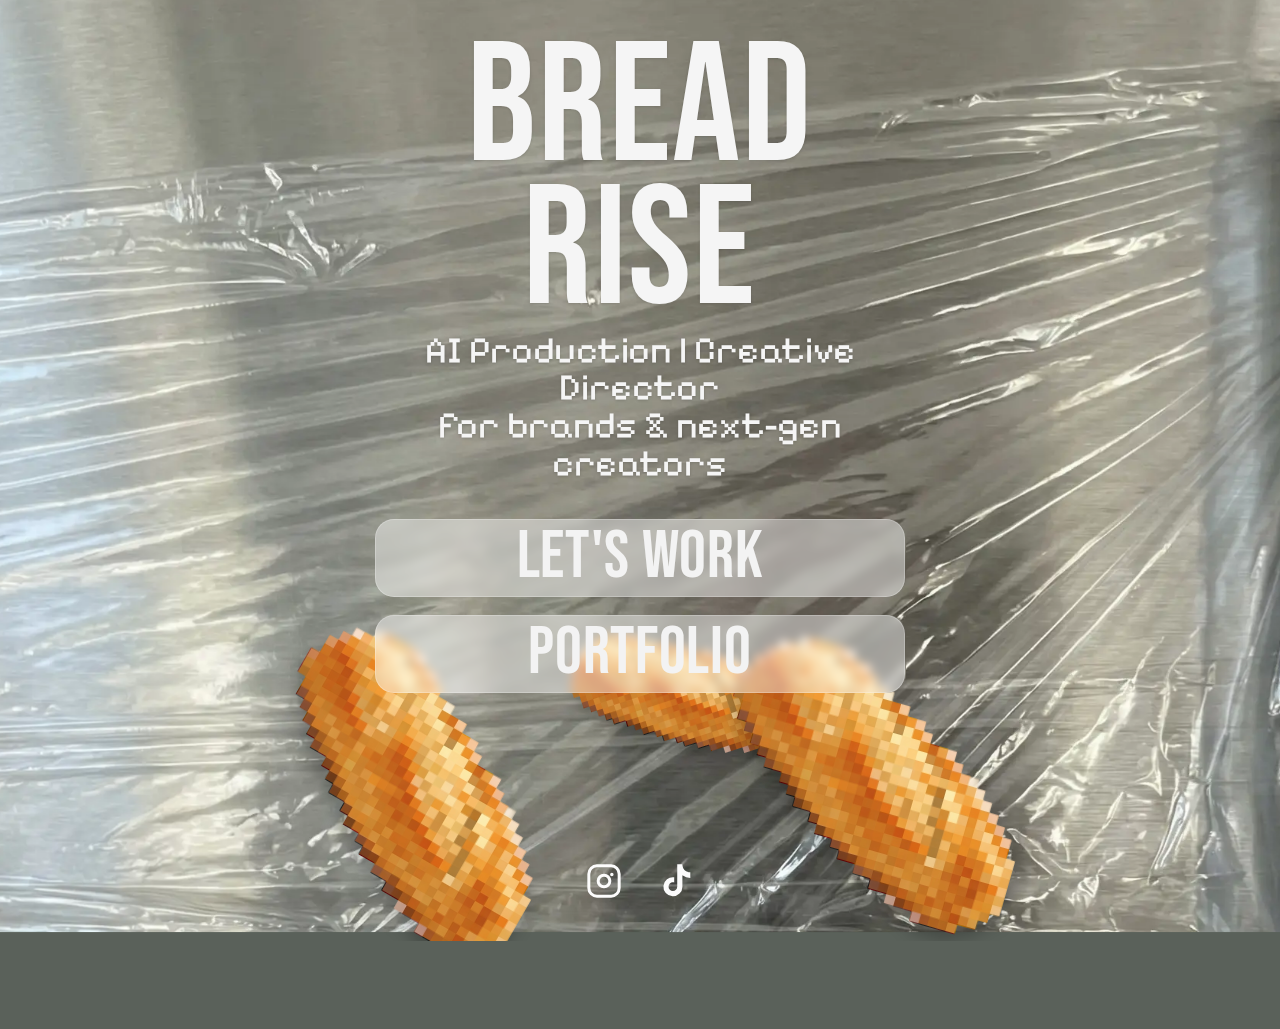
<file: index.html>
<!doctype html>
<html lang="en">
<head>
  <meta charset="utf-8" />
  <meta name="viewport" content="width=device-width,initial-scale=1" />
  <meta name="theme-color" content="#5f665f" />
  <title>Bread Rise</title>
  <link rel="preload" as="image" href="./assets/img/background.webp" type="image/webp" fetchpriority="high">
  <link rel="preconnect" href="https://fonts.googleapis.com">
  <link rel="preconnect" href="https://fonts.gstatic.com" crossorigin>
  <link href="https://fonts.googleapis.com/css2?family=Bebas+Neue&family=Pixelify+Sans:wght@400;500;700&family=Rajdhani:wght@400;500;700&display=swap" rel="stylesheet">
  <link rel="stylesheet" href="./css/styles.css?v=20260217-imgopt-5" />
</head>
<body>
  <main class="wrap">
    <header class="hero">
      <h1 class="title">BREAD RISE</h1>
      <p class="subtitle">AI Production | Creative Director<br>for brands &amp; next-gen creators</p>
    </header>

    <section class="buttons" id="buttons"></section>

    <img class="bread bread-left" src="./assets/img/bread.webp" alt="" aria-hidden="true" width="1024" height="1024" loading="lazy" decoding="async" fetchpriority="low">
    <img class="bread bread-center" src="./assets/img/bread.webp" alt="" aria-hidden="true" width="1024" height="1024" loading="lazy" decoding="async" fetchpriority="low">
    <img class="bread bread-right" src="./assets/img/bread.webp" alt="" aria-hidden="true" width="1024" height="1024" loading="lazy" decoding="async" fetchpriority="low">

    <nav class="social" aria-label="Social links">
      <a class="icon" href="https://www.instagram.com/breadrise_ai" target="_blank" rel="noopener noreferrer" aria-label="Instagram">
        <svg viewBox="0 0 24 24" aria-hidden="true">
          <path d="M7.75 2h8.5A5.75 5.75 0 0 1 22 7.75v8.5A5.75 5.75 0 0 1 16.25 22h-8.5A5.75 5.75 0 0 1 2 16.25v-8.5A5.75 5.75 0 0 1 7.75 2zm0 1.8A3.95 3.95 0 0 0 3.8 7.75v8.5a3.95 3.95 0 0 0 3.95 3.95h8.5a3.95 3.95 0 0 0 3.95-3.95v-8.5a3.95 3.95 0 0 0-3.95-3.95h-8.5zM12 7.6A4.4 4.4 0 1 1 7.6 12 4.4 4.4 0 0 1 12 7.6zm0 1.8A2.6 2.6 0 1 0 14.6 12 2.6 2.6 0 0 0 12 9.4zm4.7-2.35a1.05 1.05 0 1 1-1.05 1.05 1.05 1.05 0 0 1 1.05-1.05z"/>
        </svg>
      </a>
      <a class="icon" href="https://www.tiktok.com/@breadrise_ai" target="_blank" rel="noopener noreferrer" aria-label="TikTok">
        <svg viewBox="0 0 24 24" aria-hidden="true">
          <path d="M19.59 6.69a4.83 4.83 0 0 1-3.77-4.26V2h-3.08v13.4a2.6 2.6 0 1 1-2.6-2.6c.27 0 .53.04.78.12V9.8a5.7 5.7 0 1 0 4.92 5.6V8.57a7.88 7.88 0 0 0 4.75 1.59V6.69z"/>
        </svg>
      </a>
    </nav>
  </main>

  <script src="./js/main.js?v=20260216-3"></script>
</body>
</html>
</file>
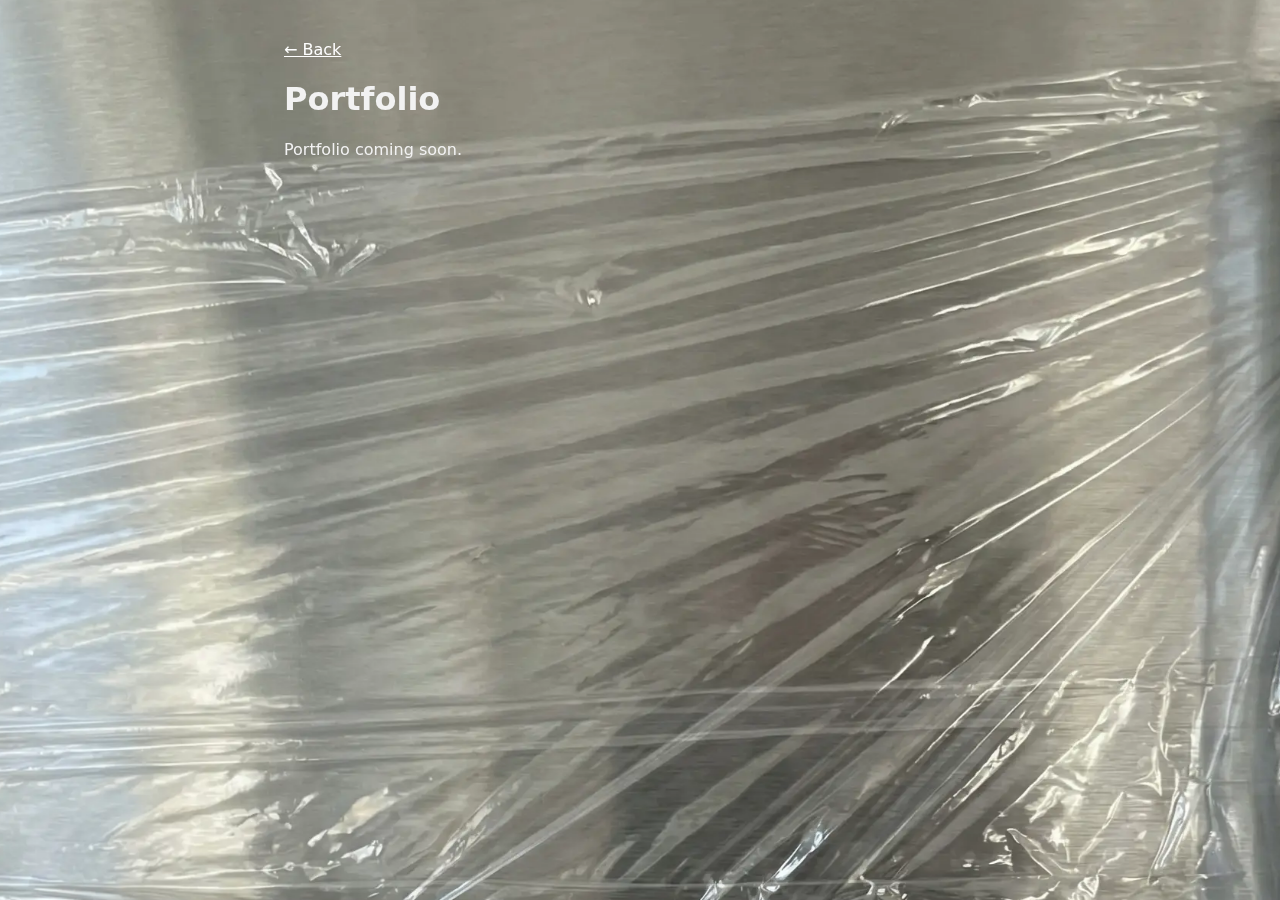
<file: portfolio/index.html>
<!doctype html>
<html>
<head>
<meta charset="utf-8">
<meta name="viewport" content="width=device-width,initial-scale=1">
<link rel="stylesheet" href="../css/styles.css">
<title>Portfolio</title>
</head>
<body>
<main class="page">
<a href="../">← Back</a>
<h1 id="pageTitle">Portfolio</h1>
<p>Portfolio coming soon.</p>
</main>
<script src="../js/page.js"></script>
<script>setTitle("Portfolio")</script>
</body>
</html>
</file>
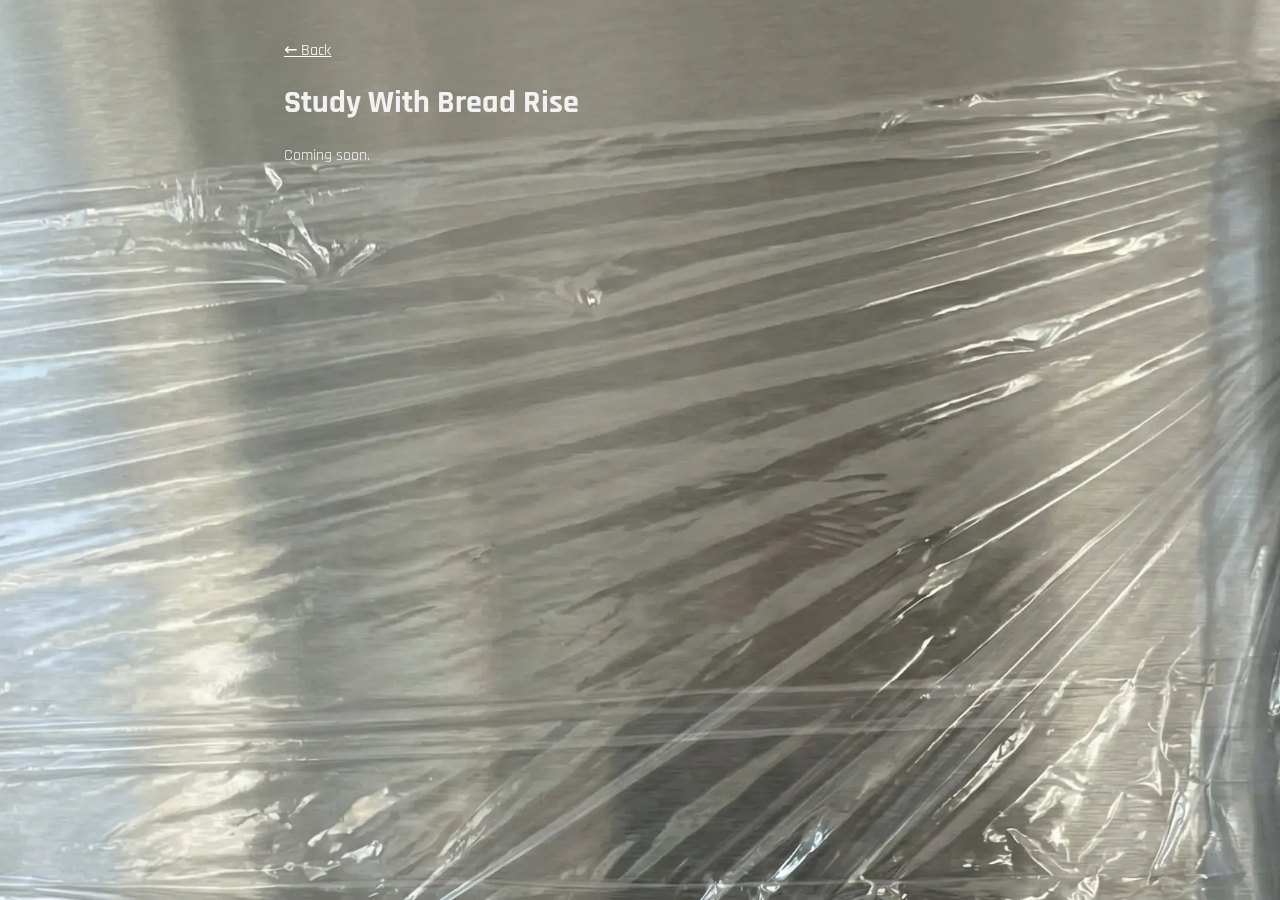
<file: study/index.html>
<!doctype html>
<html>
<head>
<meta charset="utf-8">
<meta name="viewport" content="width=device-width,initial-scale=1">
<link rel="preconnect" href="https://fonts.googleapis.com">
<link rel="preconnect" href="https://fonts.gstatic.com" crossorigin>
<link href="https://fonts.googleapis.com/css2?family=Bebas+Neue&family=Rajdhani:wght@400;500;700&display=swap" rel="stylesheet">
<link rel="stylesheet" href="../css/styles.css">
<title>Study With Bread Rise</title>
</head>
<body>
<main class="page">
<a href="../">← Back</a>
<h1 id="pageTitle">Study With Bread Rise</h1>
<p>Coming soon.</p>
</main>
<script src="../js/page.js"></script>
<script>setTitle("Study With Bread Rise")</script>
</body>
</html>
</file>
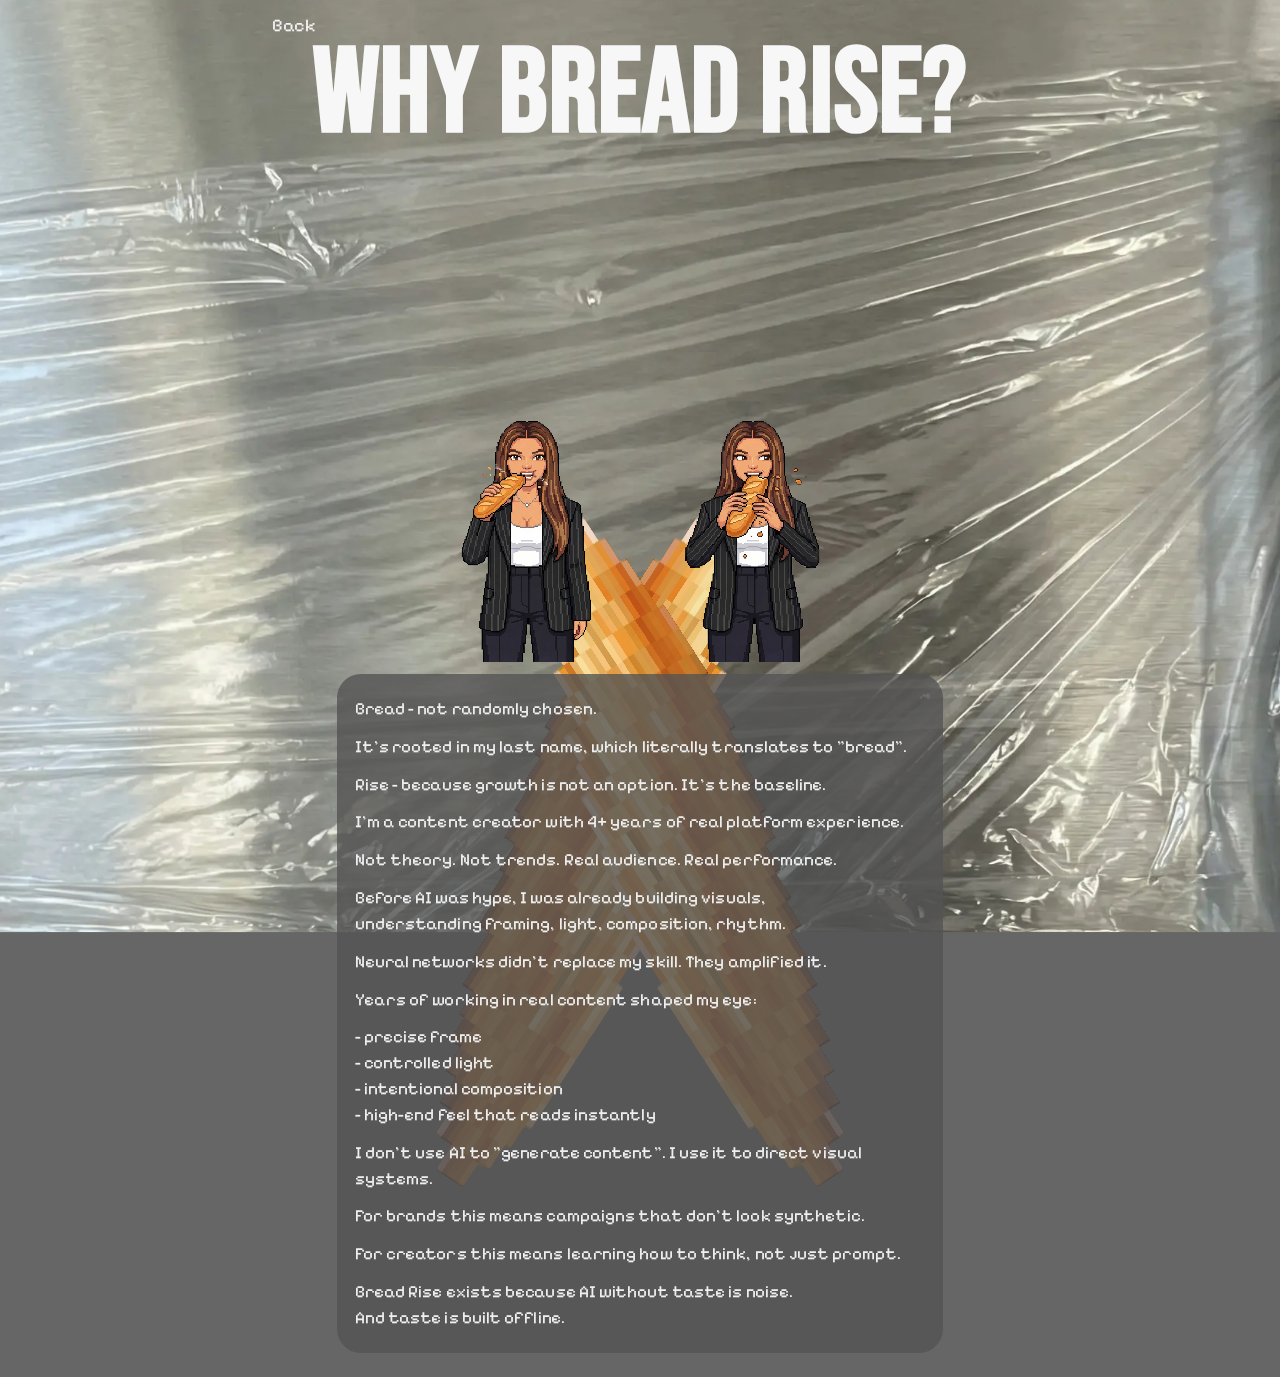
<file: who-is-bread-rise/index.html>
<!doctype html>
<html lang="en">
<head>
  <meta charset="utf-8">
  <meta name="viewport" content="width=device-width,initial-scale=1">
  <link rel="preload" as="image" href="../assets/img/background.webp" type="image/webp" fetchpriority="high">
  <link rel="preconnect" href="https://fonts.googleapis.com">
  <link rel="preconnect" href="https://fonts.gstatic.com" crossorigin>
  <link href="https://fonts.googleapis.com/css2?family=Bebas+Neue&family=Pixelify+Sans:wght@400;500;700&family=Rajdhani:wght@400;500;700&display=swap" rel="stylesheet">
  <link rel="stylesheet" href="../css/styles.css?v=20260217-imgopt-7">
  <title>Why Bread Rise</title>
</head>
<body class="whyPage">
  <main class="whyWrap">
    <a class="whyBack" href="../">Back</a>

    <header class="whyHero">
      <h1 class="whyTitle">WHY BREAD RISE?</h1>
      <img class="whyBread whyBreadLeft" src="../assets/img/bread.webp" alt="" aria-hidden="true" width="1024" height="1024" loading="lazy" decoding="async" fetchpriority="low">
      <img class="whyBread whyBreadRight" src="../assets/img/bread.webp" alt="" aria-hidden="true" width="1024" height="1024" loading="lazy" decoding="async" fetchpriority="low">
      <div class="whyGirls" aria-hidden="true">
        <img src="../assets/img/girl1.webp" alt="" width="1792" height="2400" loading="lazy" decoding="async" fetchpriority="low">
        <img src="../assets/img/girl2.webp" alt="" width="1792" height="2400" loading="lazy" decoding="async" fetchpriority="low">
      </div>
    </header>

    <section class="whyCard">
      <p>Bread - not randomly chosen.</p>
      <p>It's rooted in my last name, which literally translates to "bread".</p>
      <p>Rise - because growth is not an option. It's the baseline.</p>

      <p>I'm a content creator with 4+ years of real platform experience.</p>
      <p>Not theory. Not trends. Real audience. Real performance.</p>

      <p>Before AI was hype, I was already building visuals,<br>understanding framing, light, composition, rhythm.</p>

      <p>Neural networks didn't replace my skill. They amplified it.</p>

      <p>Years of working in real content shaped my eye:</p>
      <p>- precise frame<br>- controlled light<br>- intentional composition<br>- high-end feel that reads instantly</p>

      <p>I don't use AI to "generate content". I use it to direct visual systems.</p>

      <p>For brands this means campaigns that don't look synthetic.</p>

      <p>For creators this means learning how to think, not just prompt.</p>

      <p>Bread Rise exists because AI without taste is noise.<br>And taste is built offline.</p>
    </section>
  </main>
</body>
</html>
</file>
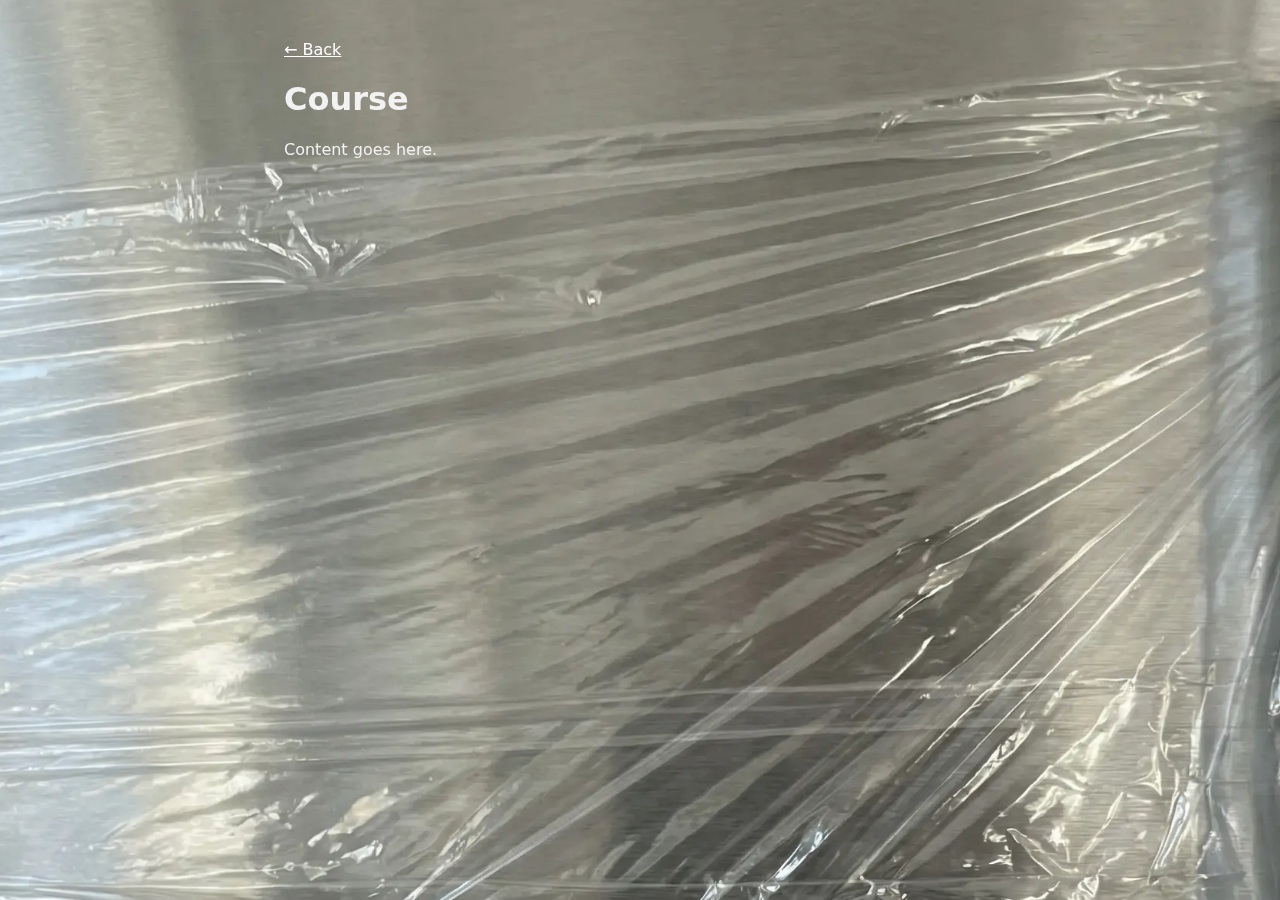
<file: pages/course.html>
<!doctype html>
<html>
<head>
<meta charset="utf-8">
<meta name="viewport" content="width=device-width,initial-scale=1">
<link rel="stylesheet" href="../css/styles.css">
<title>Course</title>
</head>
<body>
<main class="page">
<a href="../index.html">← Back</a>
<h1 id="pageTitle">Course</h1>
<p>Content goes here.</p>
</main>
<script src="../js/page.js"></script>
<script>setTitle("Course")</script>
</body>
</html>
</file>
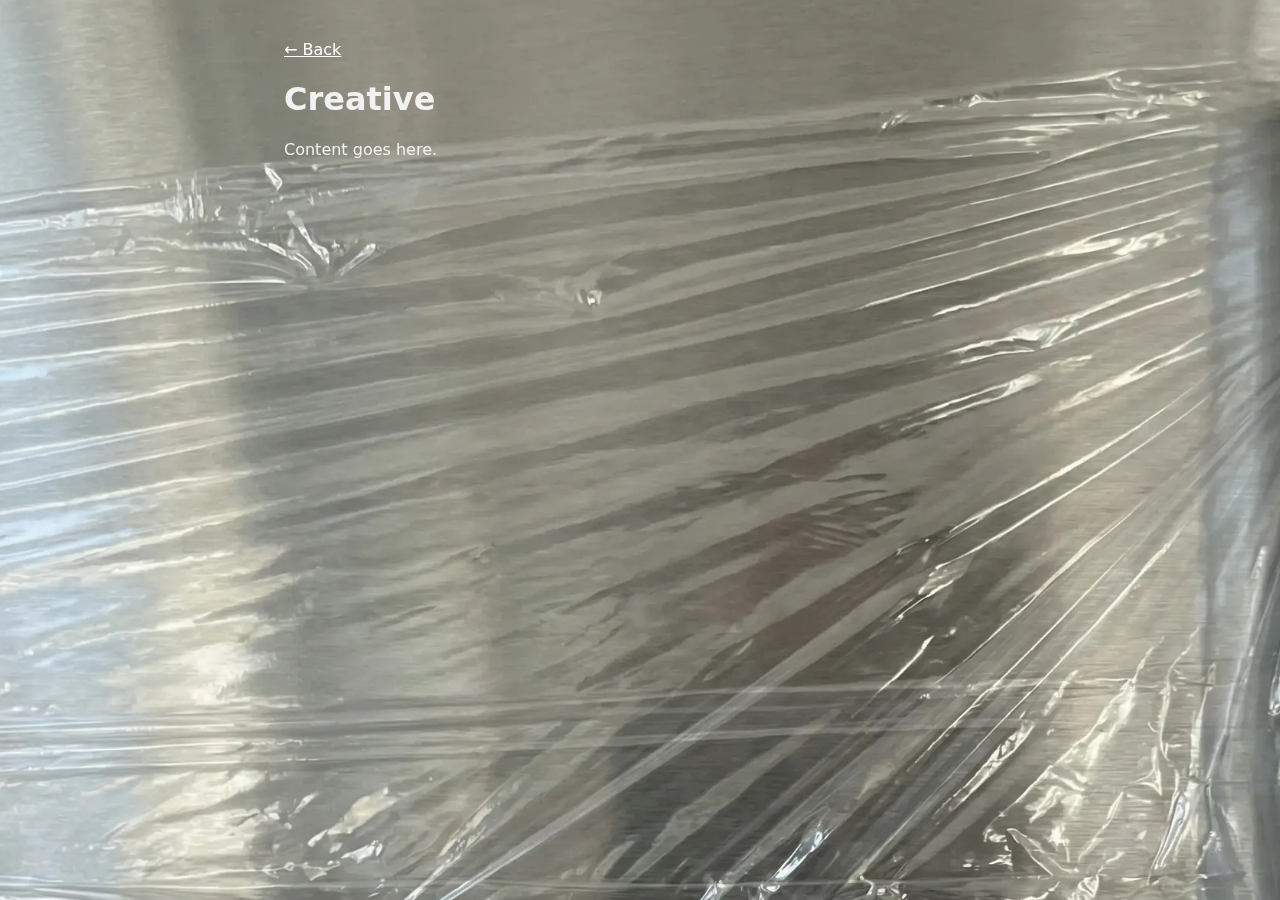
<file: pages/creative.html>
<!doctype html>
<html>
<head>
<meta charset="utf-8">
<meta name="viewport" content="width=device-width,initial-scale=1">
<link rel="stylesheet" href="../css/styles.css">
<title>Creative</title>
</head>
<body>
<main class="page">
<a href="../index.html">← Back</a>
<h1 id="pageTitle">Creative</h1>
<p>Content goes here.</p>
</main>
<script src="../js/page.js"></script>
<script>setTitle("Creative")</script>
</body>
</html>
</file>
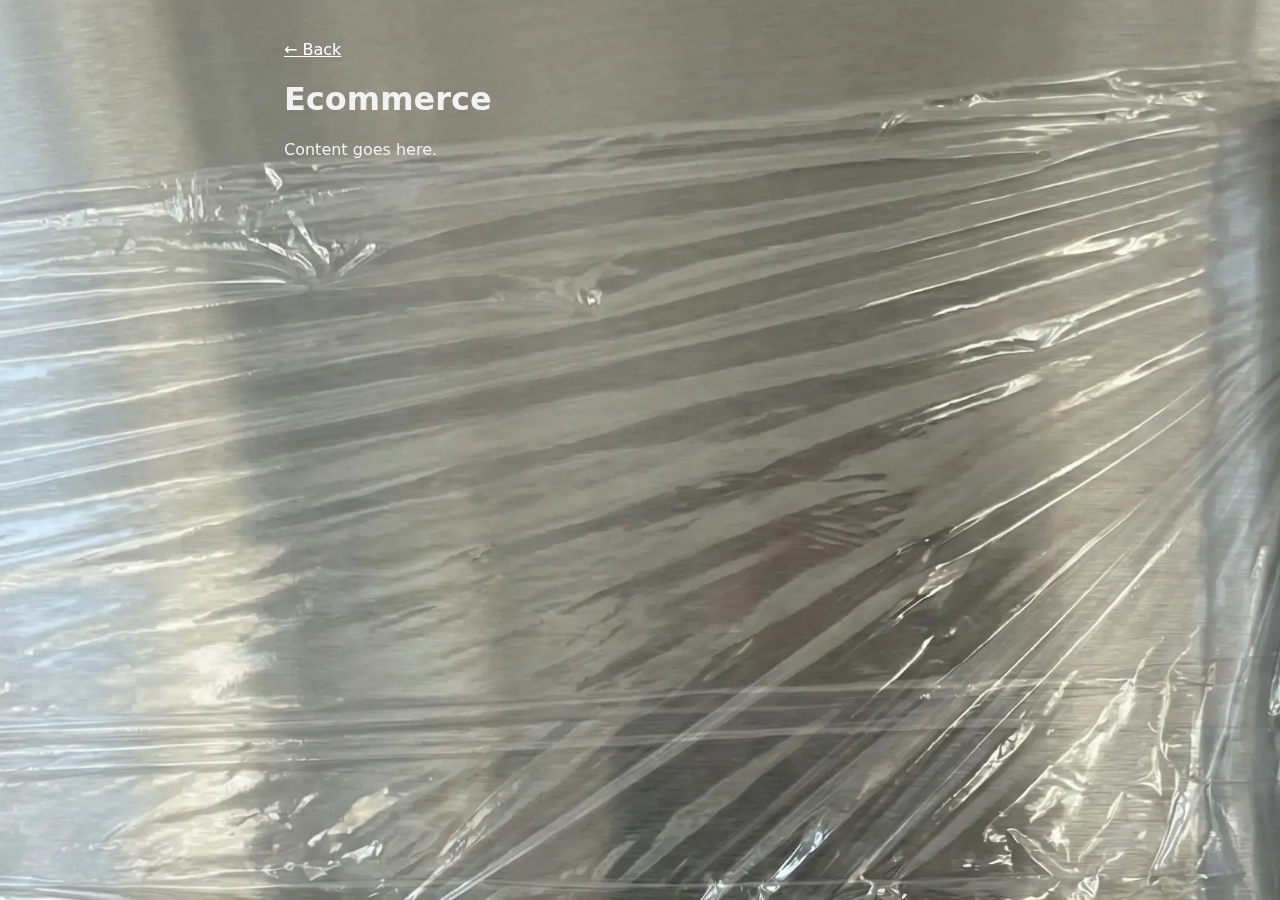
<file: pages/ecommerce.html>
<!doctype html>
<html>
<head>
<meta charset="utf-8">
<meta name="viewport" content="width=device-width,initial-scale=1">
<link rel="stylesheet" href="../css/styles.css">
<title>Ecommerce</title>
</head>
<body>
<main class="page">
<a href="../index.html">← Back</a>
<h1 id="pageTitle">Ecommerce</h1>
<p>Content goes here.</p>
</main>
<script src="../js/page.js"></script>
<script>setTitle("Ecommerce")</script>
</body>
</html>
</file>
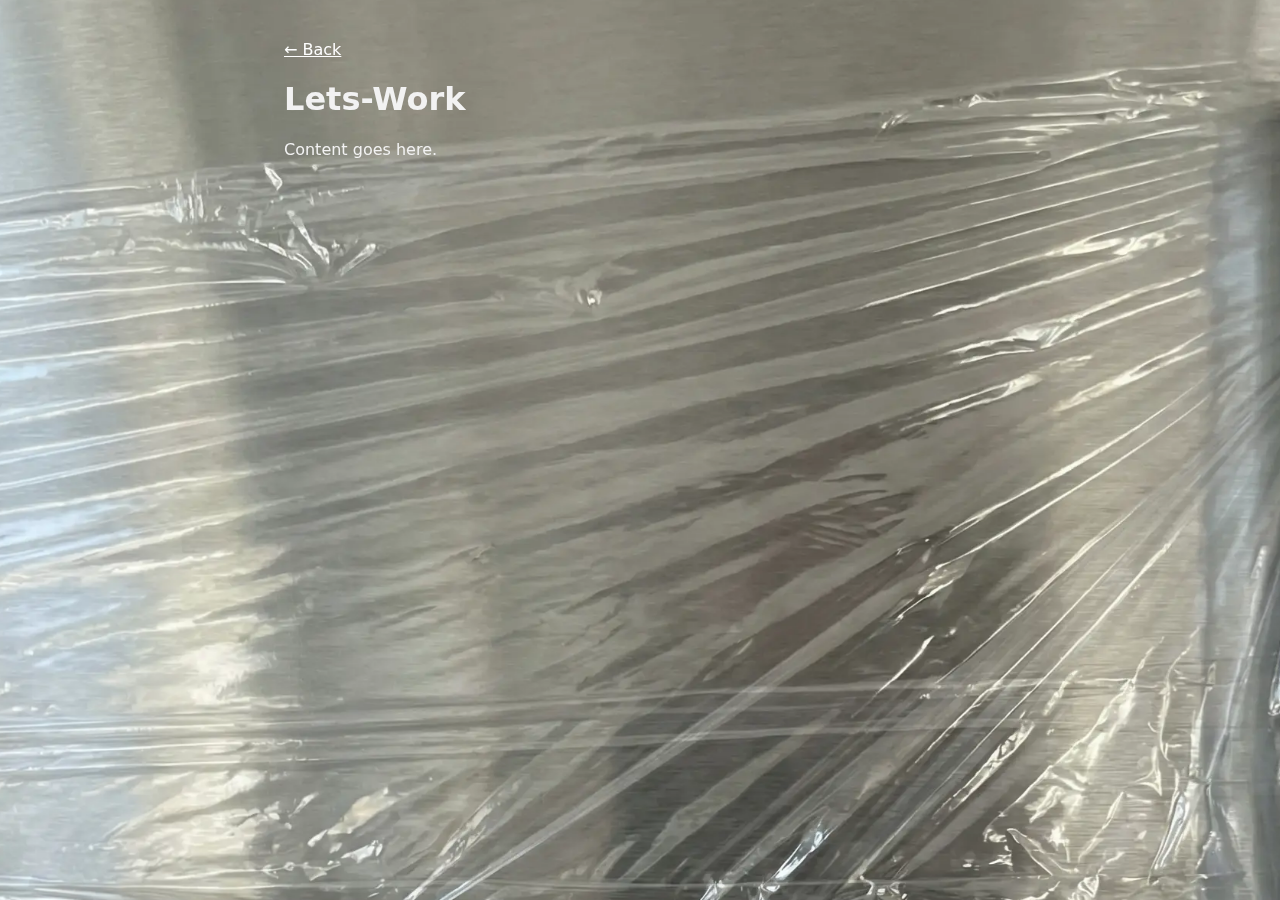
<file: pages/lets-work.html>
<!doctype html>
<html>
<head>
<meta charset="utf-8">
<meta name="viewport" content="width=device-width,initial-scale=1">
<link rel="stylesheet" href="../css/styles.css">
<title>Lets-Work</title>
</head>
<body>
<main class="page">
<a href="../index.html">← Back</a>
<h1 id="pageTitle">Lets-Work</h1>
<p>Content goes here.</p>
</main>
<script src="../js/page.js"></script>
<script>setTitle("Lets-Work")</script>
</body>
</html>
</file>
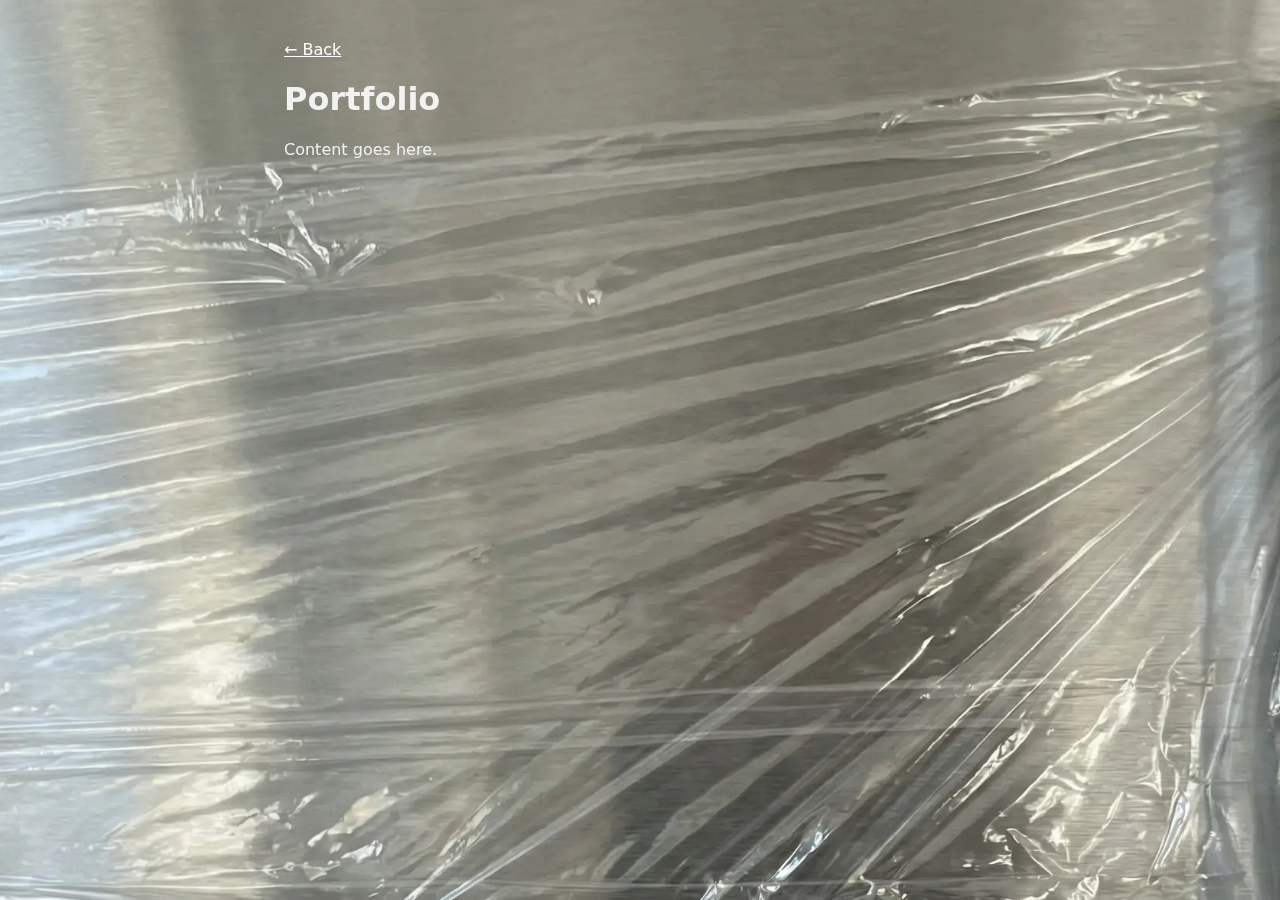
<file: pages/portfolio.html>
<!doctype html>
<html>
<head>
<meta charset="utf-8">
<meta name="viewport" content="width=device-width,initial-scale=1">
<link rel="stylesheet" href="../css/styles.css">
<title>Portfolio</title>
</head>
<body>
<main class="page">
<a href="../index.html">← Back</a>
<h1 id="pageTitle">Portfolio</h1>
<p>Content goes here.</p>
</main>
<script src="../js/page.js"></script>
<script>setTitle("Portfolio")</script>
</body>
</html>
</file>
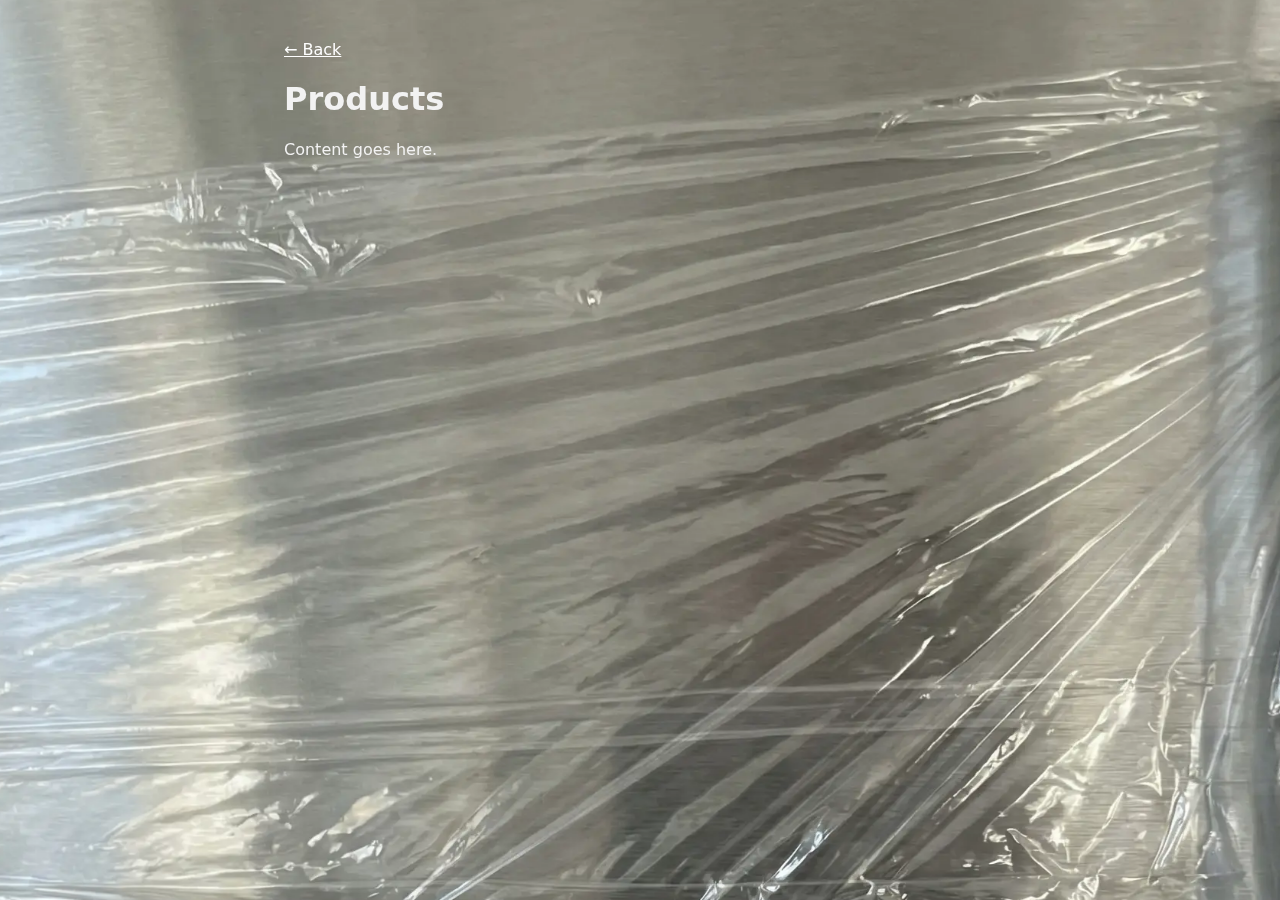
<file: pages/products.html>
<!doctype html>
<html>
<head>
<meta charset="utf-8">
<meta name="viewport" content="width=device-width,initial-scale=1">
<link rel="stylesheet" href="../css/styles.css">
<title>Products</title>
</head>
<body>
<main class="page">
<a href="../index.html">← Back</a>
<h1 id="pageTitle">Products</h1>
<p>Content goes here.</p>
</main>
<script src="../js/page.js"></script>
<script>setTitle("Products")</script>
</body>
</html>
</file>
<file: css/styles.css>
:root{
  --text:#f2f2f2;
  --glass:rgba(255,255,255,.44);
  --glass-stroke:rgba(255,255,255,.24);
  --maxw:665px;
}

*{box-sizing:border-box}

html{
  width:100%;
  max-width:100%;
  overflow-x:hidden;
}

body{
  margin:0;
  min-height:100dvh;
  color:var(--text);
  font-family:"Rajdhani",system-ui,sans-serif;
  background:#5a615a;
  position:relative;
  width:100%;
  max-width:100%;
  overflow-x:hidden;
}

body::before{
  content:"";
  position:fixed;
  inset:-2vh -2vw;
  background:url("../assets/img/background.webp") center top/cover no-repeat;
  transform:scale(1.03);
  z-index:-1;
}

.wrap{
  width:min(100%,var(--maxw));
  min-height:100dvh;
  margin:0 auto;
  padding:38px 24px 28px;
  display:flex;
  flex-direction:column;
  gap:0;
  position:relative;
  z-index:1;
}

.hero{
  padding-top:0;
  width:min(86%,560px);
  margin:0 auto;
  text-align:center;
}

.title{
  margin:0;
  letter-spacing:.01em;
  line-height:.84;
  font-size:clamp(118px, 17.5vw, 170px);
  font-family:"Bebas Neue","Rajdhani",sans-serif;
  font-weight:400;
  text-transform:uppercase;
  color:#f5f5f5;
  text-shadow:0 1px 3px rgba(0,0,0,.14);
}

.subtitle{
  margin:8px 0 0;
  font-size:clamp(29px,2.9vw,41px);
  line-height:1.02;
  letter-spacing:0;
  font-family:"Pixelify Sans","Rajdhani",sans-serif;
  font-weight:400;
  color:#f5f5f5;
  text-shadow:0 1px 3px rgba(0,0,0,.16);
}

.buttons{
  display:flex;
  flex-direction:column;
  gap:18px;
  margin-top:clamp(22px,4vh,42px);
  width:min(86%,560px);
  margin-left:auto;
  margin-right:auto;
  position:relative;
  z-index:5;
}

.bigBtn{
  width:100%;
  min-height:78px;
  border-radius:19px;
  display:flex;
  align-items:center;
  justify-content:center;
  text-decoration:none;
  background:var(--glass);
  border:1px solid var(--glass-stroke);
  backdrop-filter:blur(5px);
  -webkit-backdrop-filter:blur(5px);
  transition:background .15s ease;
}

.bigBtn:hover{
  background:rgba(255,255,255,.5);
}

.btnTitle{
  font-family:"Bebas Neue","Rajdhani",sans-serif;
  text-transform:uppercase;
  letter-spacing:.01em;
  font-size:clamp(53px,5.85vw,67px);
  color:#f3f3f3;
  text-align:center;
  line-height:.86;
}

.bread{
  position:absolute;
  pointer-events:none;
  user-select:none;
  filter:drop-shadow(0 10px 8px rgba(0,0,0,.22));
  image-rendering:pixelated;
  opacity:1;
  width:clamp(210px,35vw,350px);
  height:auto;
  z-index:2;
}

.bread-left{left:-72px;bottom:-24px;transform:rotate(30deg)}
.bread-center{left:39%;bottom:136px;transform:rotate(-18deg);width:clamp(150px,22vw,220px)}
.bread-right{right:-74px;bottom:-18px;transform:rotate(16deg)}

.social{
  margin-top:auto;
  padding:clamp(130px,18vh,190px) 0 6px;
  display:flex;
  justify-content:center;
  gap:20px;
}

.icon{
  width:52px;
  height:52px;
  display:inline-flex;
  align-items:center;
  justify-content:center;
  color:rgba(255,255,255,.98);
  text-decoration:none;
}

.icon svg{
  width:40px;
  height:40px;
  fill:currentColor;
}

.page{
  max-width:760px;
  margin:0 auto;
  padding:40px 24px;
}

.page a{color:#fff}

.whyPage{
  margin:0;
  min-height:100dvh;
  font-family:"Rajdhani",system-ui,sans-serif;
  color:#f3f3f3;
  background:#666;
  position:relative;
}

.whyPage::before{
  content:"";
  position:fixed;
  inset:-2vh -2vw;
  background:url("../assets/img/background.webp") center top/cover no-repeat;
  transform:scale(1.03);
  z-index:-1;
}

.whyWrap{
  width:min(100%,760px);
  margin:0 auto;
  padding:14px 10px 24px;
}

.whyBack{
  color:rgba(255,255,255,.9);
  text-decoration:none;
  display:inline-block;
  font-size:18px;
  font-family:"Pixelify Sans","Rajdhani",sans-serif;
  margin:0 0 6px 2px;
}

.whyHero{
  position:relative;
  min-height:620px;
  overflow:visible;
}

.whyTitle{
  margin:0;
  text-align:center;
  font-family:"Bebas Neue","Rajdhani",sans-serif;
  letter-spacing:.01em;
  line-height:.9;
  font-size:clamp(72px,9.3vw,138px);
  color:#f7f7f7;
  position:relative;
  z-index:4;
}

.whyBread{
  position:absolute;
  top:290px;
  width:min(32%,250px);
  image-rendering:pixelated;
  opacity:.95;
  pointer-events:none;
  z-index:1;
}

.whyBreadLeft{
  left:50%;
  transform:translateX(-72%) rotate(33deg);
}

.whyBreadRight{
  left:50%;
  transform:translateX(-28%) rotate(-33deg) scaleX(-1);
}

.whyGirls{
  position:absolute;
  left:50%;
  top:auto;
  bottom:0;
  transform:translateX(-50%);
  width:min(60%,470px);
  display:flex;
  justify-content:space-between;
  align-items:flex-end;
  z-index:3;
}

.whyGirls img{
  width:49%;
  height:auto;
  image-rendering:pixelated;
  transform:scaleX(1.08);
  transform-origin:bottom center;
}

.whyCard{
  margin:12px auto 0;
  width:min(82%,700px);
  border-radius:24px;
  background:rgba(84,84,84,.8);
  padding:22px 18px;
  font-size:clamp(13.5px,1.65vw,17px);
  line-height:1.52;
  letter-spacing:.005em;
  font-family:"Pixelify Sans","Rajdhani",sans-serif;
  color:#efefef;
  position:relative;
  z-index:4;
}

.whyCard p{margin:0 0 12px}
.whyCard p:last-child{margin-bottom:0}

@media (max-width:1000px){
  .wrap{padding:36px 20px 18px}
  .title{font-size:clamp(96px,16vw,138px)}
  .subtitle{font-size:clamp(22px,3.7vw,34px)}
  .hero{width:min(90%,540px)}
  .buttons{width:min(90%,540px)}
  .btnTitle{font-size:clamp(44px,7vw,56px)}
  .social{padding-top:clamp(145px,20vh,210px);gap:16px}
  .bread{width:clamp(170px,30vw,260px)}
  .bread-left{left:-72px;bottom:6px}
  .bread-right{right:-74px;bottom:8px}
  .bread-center{left:38%;bottom:160px;width:clamp(124px,18vw,185px)}

  .whyWrap{padding:12px 10px 20px}
  .whyHero{min-height:560px}
  .whyTitle{font-size:clamp(70px,10vw,112px)}
  .whyBread{top:248px;width:min(34%,220px)}
  .whyBreadLeft{left:50%;transform:translateX(-72%) rotate(33deg)}
  .whyBreadRight{left:50%;transform:translateX(-28%) rotate(-33deg) scaleX(-1)}
  .whyGirls{width:min(62%,420px);bottom:0}
  .whyCard{width:min(86%,680px)}
  .whyCard{margin-top:10px}
  .whyCard{font-size:clamp(13.5px,1.9vw,16px)}
}

@media (max-width:700px){
  .wrap{padding:34px 14px 18px}
  .title{font-size:clamp(88px,24vw,122px)}
  .subtitle{font-size:clamp(17px,5.5vw,26px);line-height:1.04}
  .buttons{margin-top:28px;gap:14px}
  .hero{width:min(96%,500px)}
  .buttons{width:min(96%,500px)}
  .bigBtn{min-height:64px;border-radius:15px}
  .btnTitle{font-size:clamp(34px,9vw,46px)}
  .social{padding-top:clamp(138px,20vh,180px);padding-bottom:10px;gap:14px}
  .icon{width:46px;height:46px}
  .icon svg{width:34px;height:34px}
  .bread{width:clamp(195px,56vw,310px)}
  .bread-left{left:-106px;bottom:44px}
  .bread-right{right:-108px;bottom:46px}
  .bread-center{left:34%;bottom:188px;width:clamp(150px,33vw,220px)}

  .whyWrap{padding:8px 8px 20px}
  .whyBack{font-size:16px}
  .whyHero{min-height:420px}
  .whyTitle{font-size:clamp(66px,16vw,98px)}
  .whyBread{top:-250px;width:82%}
  .whyBreadLeft{left:-48%;transform:rotate(-18deg)}
  .whyBreadRight{top:-314px;right:-46%;left:auto;transform:rotate(18deg) scaleX(-1)}
  .whyGirls{width:96%;top:auto;bottom:0}
  .whyGirls img{width:48%;transform:scaleX(1.02)}
  .whyCard{
    width:88%;
    margin-top:0;
    border-radius:20px;
    padding:16px 14px;
    font-size:clamp(12.8px,4.15vw,16px);
    line-height:1.48;
  }
  .whyCard p{margin-bottom:10px}
}
</file>
